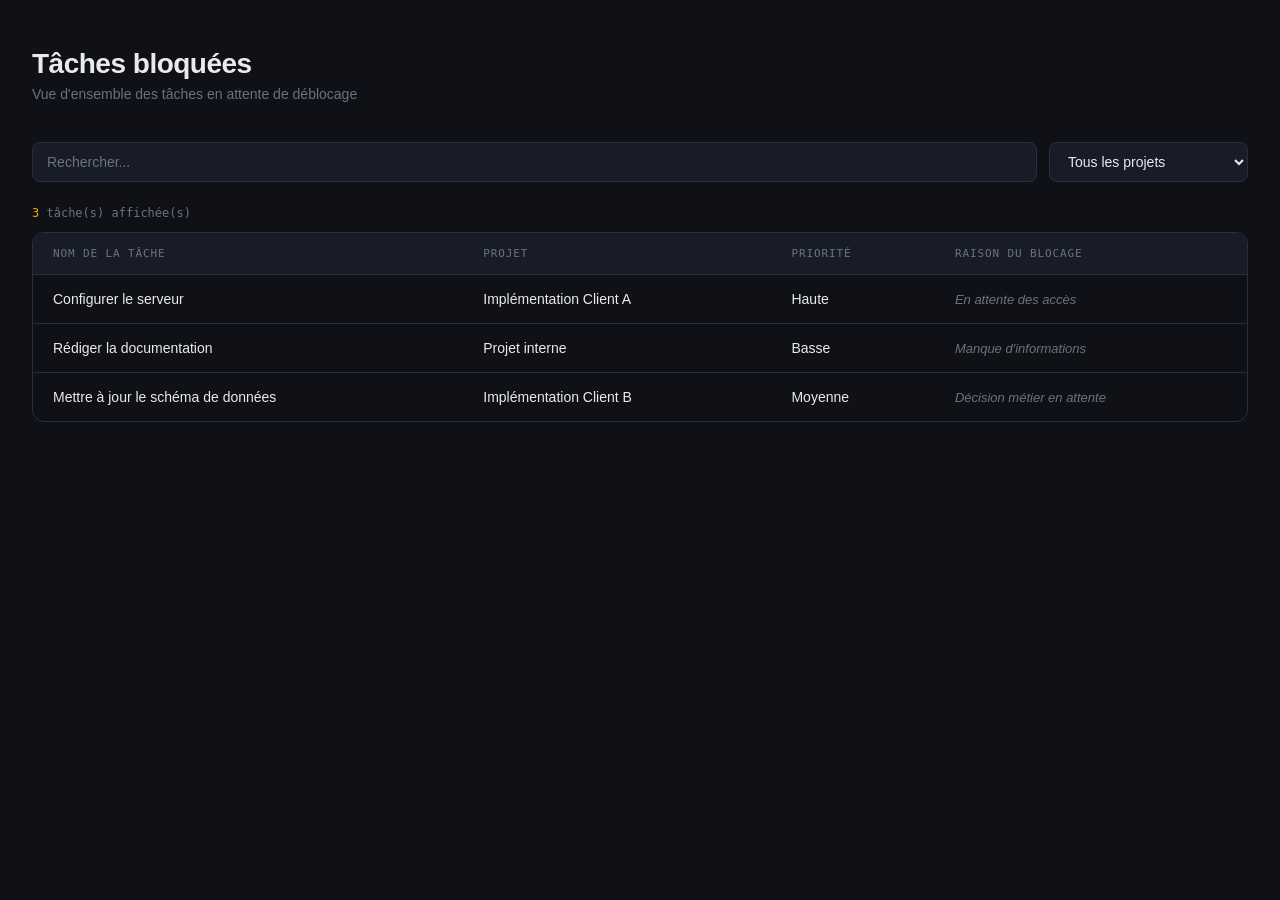
<file: Partie 3 - FrontEnd/index.html>
<!DOCTYPE html>
<html lang="en">
<head>
  <meta charset="UTF-8" />
  <meta name="viewport" content="width=device-width, initial-scale=1.0" />
  <title>Document</title>
  <link rel="stylesheet" href="styles.css">
</head>
<body>
  <header>
    <h1>Tâches bloquées</h1>
    <p>Vue d'ensemble des tâches en attente de déblocage</p>
  </header>

  <div class="filters">
    <input
      type="text"
      id="searchInput"
      placeholder="Rechercher..."
    />
    <select id="projectSelect">
      <option value="">Tous les projets</option>
    </select>
  </div>

  <p class="count">
    <span id="countVisible">0</span> tâche(s) affichée(s)
  </p>

  <div class="table-wrapper">
    <table>
      <thead>
        <tr>
          <th>Nom de la tâche</th>
          <th>Projet</th>
          <th>Priorité</th>
          <th>Raison du blocage</th>
        </tr>
      </thead>
      <tbody id="taskTableBody">
      </tbody>
    </table>
  </div>

  <script>
    const tasks = [
      {
        name: "Configurer le serveur",
        project: "Implémentation Client A",
        priority: 1,
        block_reason: "En attente des accès"
      },
      {
        name: "Rédiger la documentation",
        project: "Projet interne",
        priority: 3,
        block_reason: "Manque d'informations"
      },
      {
        name: "Mettre à jour le schéma de données",
        project: "Implémentation Client B",
        priority: 2,
        block_reason: "Décision métier en attente"
      }
    ];

    const priorityLabels = {
      1: "Haute",
      2: "Moyenne",
      3: "Basse"
    };

    function getProjectFiltered() {
      const select = document.getElementById("projectSelect");

      // Extraire les projets sans doublon
      const projects = [...new Set(tasks.map(t => t.project))];

      projects.forEach(project => {
        const option = document.createElement("option");
        option.value = project;
        option.textContent = project;
        select.appendChild(option);
      });
    }

    function renderTasks(filteredTasks) {
      const tbody = document.getElementById("taskTableBody");
      const countElement = document.getElementById("countVisible");

      tbody.innerHTML = "";

      countElement.textContent = filteredTasks.length;

      // Cas : aucune tâche à afficher
      if (filteredTasks.length === 0) {
        tbody.innerHTML = `
          <tr>
            <td colspan="4" class="empty">
              Aucune tâche ne correspond aux filtres.
            </td>
          </tr>
        `;
        return;
      }

      // Créer une ligne par tâche
      filteredTasks.forEach(task => {
        const tr = document.createElement("tr");

        tr.innerHTML = `
          <td>${task.name}</td>
          <td>${task.project}</td>
          <td>${priorityLabels[task.priority]}</td>
          <td class="reason">${task.block_reason}</td>
        `;

        tbody.appendChild(tr);
      });
    }

    function normalize(str) {
      return str
        .toLowerCase()
        .normalize("NFD")
        .replace(/[\u0300-\u036f]/g, "");
    }

    function applyFilters() {
      const search  = document.getElementById("searchInput").value.toLowerCase().trim();
      const project = document.getElementById("projectSelect").value;

      const filtered = tasks.filter(task => {
        const matchSearch  = normalize(task.name).includes(search) || normalize(task.project).includes(search);
        const matchProject = project === "" || task.project === project;
        return matchSearch && matchProject;
      });

      filtered.sort((a, b) => normalize(a.name).localeCompare(normalize(b.name)));

      renderTasks(filtered);
    }

    document.getElementById("searchInput").addEventListener("input", applyFilters);
    document.getElementById("projectSelect").addEventListener("change", applyFilters);

    getProjectFiltered();
    renderTasks(tasks);
  </script>

</body>
</html>
</file>
<file: Partie 3 - FrontEnd/styles.css>
* { box-sizing: border-box; margin: 0; padding: 0; }

body {
    background: #0f1117;
      color: #e8eaf0;
      font-family: 'DM Sans', sans-serif;
      min-height: 100vh;
      padding: 48px 32px;
    }

    /* ── Header ───────────────────────────────────── */
    header {
      margin-bottom: 40px;
    }

    header h1 {
      font-size: 28px;
      font-weight: 700;
      letter-spacing: -0.5px;
    }

    header h1 span {
      color: #f0a500;
    }

    header p {
      color: #6b7280;
      font-size: 14px;
      margin-top: 6px;
    }

    /* ── Barre de filtres ─────────────────────────── */
    .filters {
      display: flex;
      gap: 12px;
      margin-bottom: 24px;
      flex-wrap: wrap;
    }

    .filters input,
    .filters select {
      background: #181c27;
      border: 1px solid #2a2f3d;
      border-radius: 8px;
      color: #e8eaf0;
      font-family: 'DM Sans', sans-serif;
      font-size: 14px;
      padding: 10px 14px;
      outline: none;
      transition: border-color 0.2s;
    }

    .filters input { flex: 1; min-width: 200px; }
    .filters select { min-width: 180px; }

    .filters input::placeholder { color: #6b7280; }

    .filters input:focus,
    .filters select:focus {
      border-color: #f0a500;
    }

    /* ── Compteur ─────────────────────────────────── */
    .count {
      font-family: 'DM Mono', monospace;
      font-size: 12px;
      color: #6b7280;
      margin-bottom: 12px;
    }

    .count span { color: #f0a500; }

    /* ── Tableau ──────────────────────────────────── */
    .table-wrapper {
      border: 1px solid #2a2f3d;
      border-radius: 12px;
      overflow: hidden;
    }

    table {
      width: 100%;
      border-collapse: collapse;
    }

    thead {
      background: #181c27;
    }

    thead th {
      font-family: 'DM Mono', monospace;
      font-size: 11px;
      font-weight: 500;
      letter-spacing: 0.08em;
      text-transform: uppercase;
      color: #6b7280;
      padding: 14px 20px;
      text-align: left;
      border-bottom: 1px solid #2a2f3d;
    }

    tbody tr {
      border-bottom: 1px solid #2a2f3d;
      transition: background 0.15s;
    }

    tbody tr:last-child { border-bottom: none; }

    tbody tr:hover { background: #181c27; }

    tbody td {
      padding: 16px 20px;
      font-size: 14px;
      vertical-align: middle;
    }

    /* ── Badge priorité ───────────────────────────── */
    .badge {
      display: inline-flex;
      align-items: center;
      gap: 6px;
      font-family: 'DM Mono', monospace;
      font-size: 12px;
      font-weight: 500;
      padding: 4px 10px;
      border-radius: 20px;
      border: 1px solid;
    }

    .badge-1 { color: #ef4444; border-color: #ef4444; background: #ef444411; }
    .badge-2 { color: #f0a500; border-color: #f0a500; background: #f0a50011; }
    .badge-3 { color: #3b82f6; border-color: #3b82f6; background: #3b82f611; }

    .badge::before {
      content: '';
      width: 6px;
      height: 6px;
      border-radius: 50%;
      background: currentColor;
    }

    /* ── Raison blocage ───────────────────────────── */
    .reason {
      color: #6b7280;
      font-size: 13px;
      font-style: italic;
    }

    /* ── Message vide ─────────────────────────────── */
    .empty {
      text-align: center;
      padding: 48px 20px;
      color: #6b7280;
      font-size: 14px;
    }

    .empty strong {
      display: block;
      font-size: 24px;
      margin-bottom: 8px;
    }
</file>
